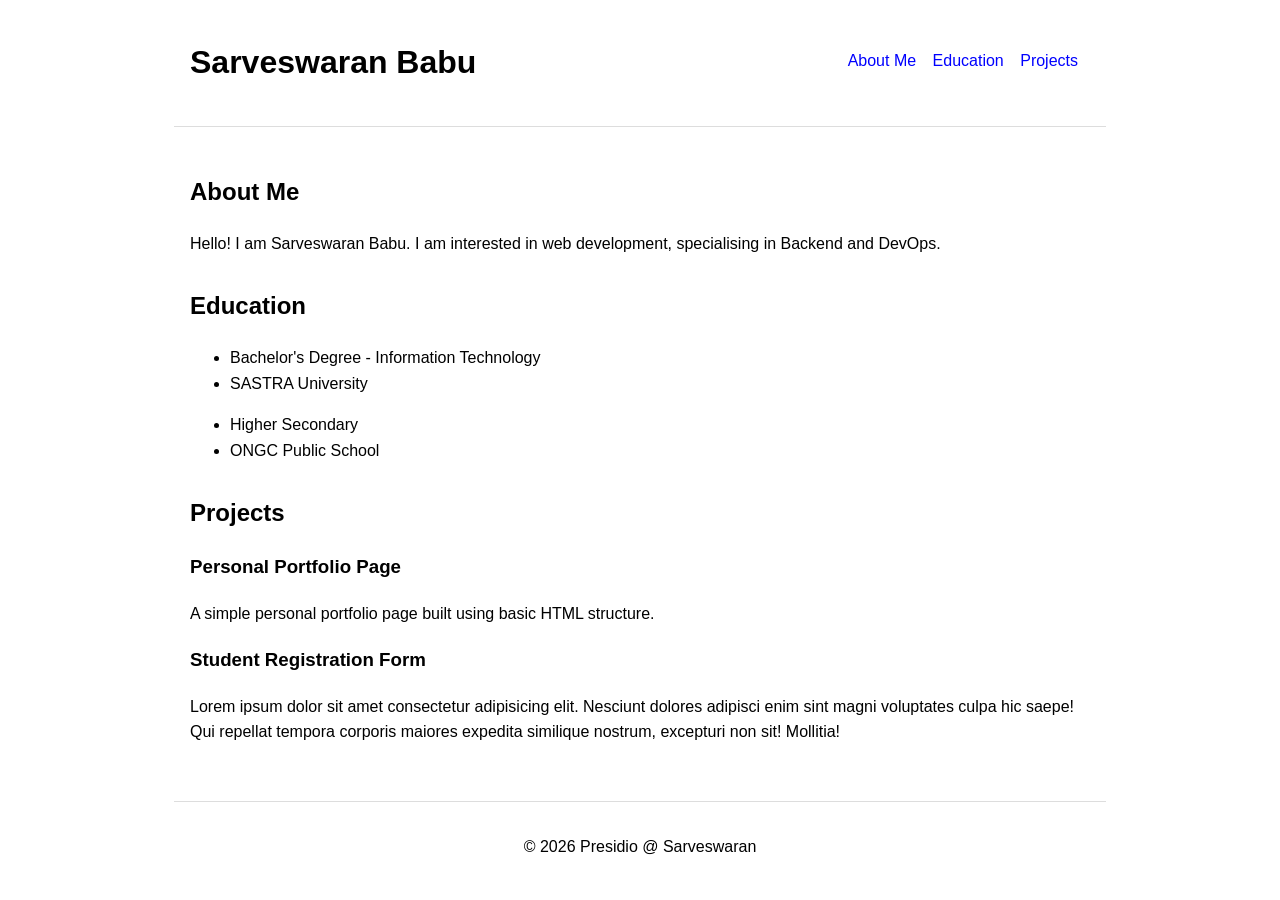
<file: Task01/index.html>
<!doctype html>
<html lang="en">
  <head>
    <meta charset="UTF-8" />
    <meta name="viewport" content="width=device-width, initial-scale=1.0" />
    <title>Simple Web Layout</title>
    <link rel="stylesheet" href="styles.css" />
  </head>
  <body>
    <!-- Header Section -->
    <header>
      <h1>Sarveswaran Babu</h1>
      <nav>
        <ul>
          <li><a href="#aboutme">About Me</a></li>
          <li><a href="#education">Education</a></li>
          <li><a href="#projects">Projects</a></li>
        </ul>
      </nav>
    </header>

    <!-- Main Body -->
    <main>
      <!-- About Me Section -->
      <section id="aboutme">
        <h2>About Me</h2>
        <p>Hello! I am Sarveswaran Babu. I am interested in web development, specialising in Backend and DevOps.</p>
      </section>

      <!-- Education Section -->
      <section id="education">
        <h2>Education</h2>
        <ul>
          <li>Bachelor's Degree - Information Technology</li>
          <li>SASTRA University</li>
        </ul>
        <ul>
          <li>Higher Secondary</li>
          <li>ONGC Public School</li>
        </ul>
      </section>

      <!-- Projects Section -->
      <section id="projects">
        <h2>Projects</h2>
        <article>
          <h3>Personal Portfolio Page</h3>
          <p>A simple personal portfolio page built using basic HTML structure.</p>
        </article>
        <article>
          <h3>Student Registration Form</h3>
          <p>
            Lorem ipsum dolor sit amet consectetur adipisicing elit. Nesciunt dolores adipisci enim sint magni
            voluptates culpa hic saepe! Qui repellat tempora corporis maiores expedita similique nostrum, excepturi non
            sit! Mollitia!
          </p>
        </article>
      </section>
    </main>

    <!-- Footer Section -->
    <footer>
      <p>© 2026 Presidio @ Sarveswaran</p>
    </footer>
  </body>
</html>
</file>
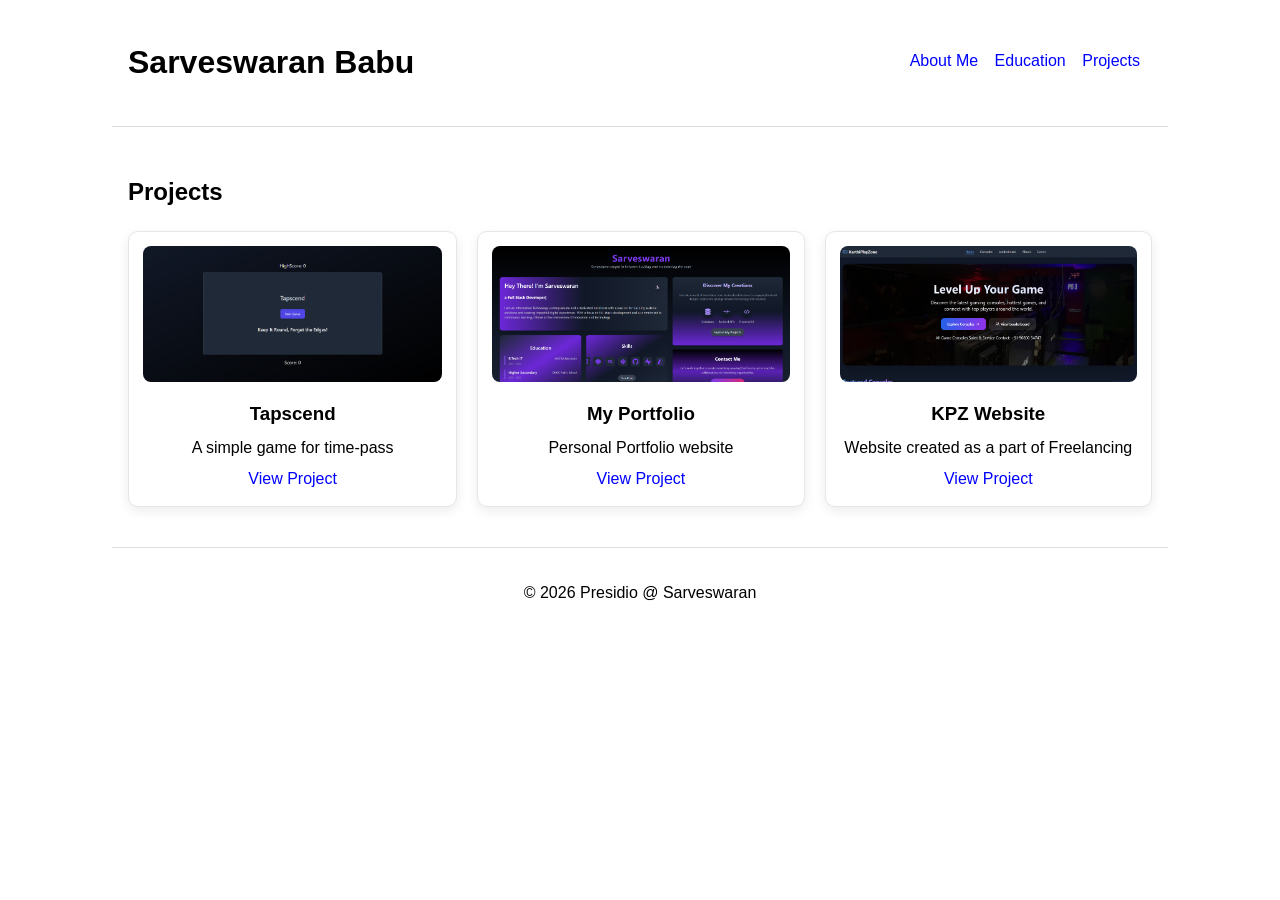
<file: Task02/index.html>
<!doctype html>
<html lang="en">
  <head>
    <meta charset="UTF-8" />
    <meta name="viewport" content="width=device-width, initial-scale=1.0" />
    <link rel="stylesheet" href="styles.css" />
    <title>CSS Card Component</title>
  </head>
  <body>
    <!-- Header Section -->
    <header>
      <h1>Sarveswaran Babu</h1>
      <nav>
        <ul>
          <li><a href="#aboutme">About Me</a></li>
          <li><a href="#education">Education</a></li>
          <li><a href="#projects">Projects</a></li>
        </ul>
      </nav>
    </header>

    <!-- Main Body -->
    <main>
      <!-- Card Section -->
      <section id="projects">
        <h2>Projects</h2>

        <!-- Card Component -->
        <div class="card-section">
          <article class="project-card">
            <img src="./Tapscend.png" alt="Tapscend game preview" />
            <div class="desc">
              <h3>Tapscend</h3>
              <p>A simple game for time-pass</p>
              <a href="https://tapscend.netlify.app" target="_blank" rel="noopener noreferrer">View Project</a>
            </div>
          </article>

          <!-- Card Component -->
          <article class="project-card">
            <img src="./Portfolio.png" alt="Portfolio preview" />
            <div class="desc">
              <h3>My Portfolio</h3>
              <p>Personal Portfolio website</p>
              <a href="https://sarveswaran.netlify.app" target="_blank" rel="noopener noreferrer">View Project</a>
            </div>
          </article>

          <!-- Card Component -->
          <article class="project-card">
            <img src="./KPZ.png" alt="KPZ preview" />
            <div class="desc">
              <h3>KPZ Website</h3>
              <p>Website created as a part of Freelancing</p>
              <a href="https://www.karthiplayzone.in" target="_blank" rel="noopener noreferrer">View Project</a>
            </div>
          </article>
        </div>
      </section>
    </main>

    <!-- Footer Section -->
    <footer>
      <p>© 2026 Presidio @ Sarveswaran</p>
    </footer>
  </body>
</html>
</file>
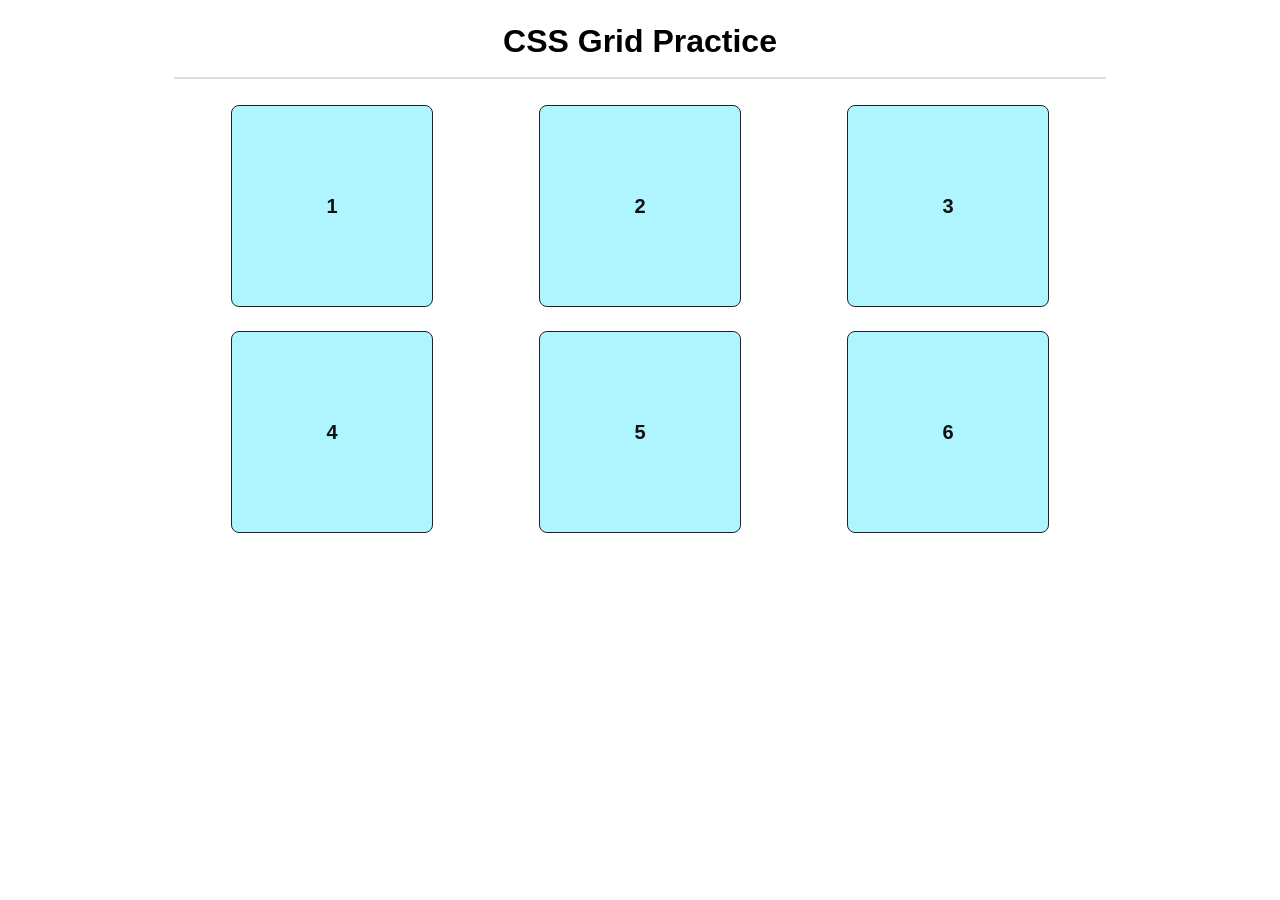
<file: Task03/index.html>
<!doctype html>
<html lang="en">
  <head>
    <meta charset="UTF-8" />
    <meta name="viewport" content="width=device-width, initial-scale=1.0" />
    <link rel="stylesheet" href="styles.css" />
    <title>CSS Grid</title>
  </head>
  <body>
    <h1>CSS Grid Practice</h1>

    <!-- Grids -->
    <main>
      <div>1</div>
      <div>2</div>
      <div>3</div>
      <div>4</div>
      <div>5</div>
      <div>6</div>
    </main>
  </body>
</html>
</file>
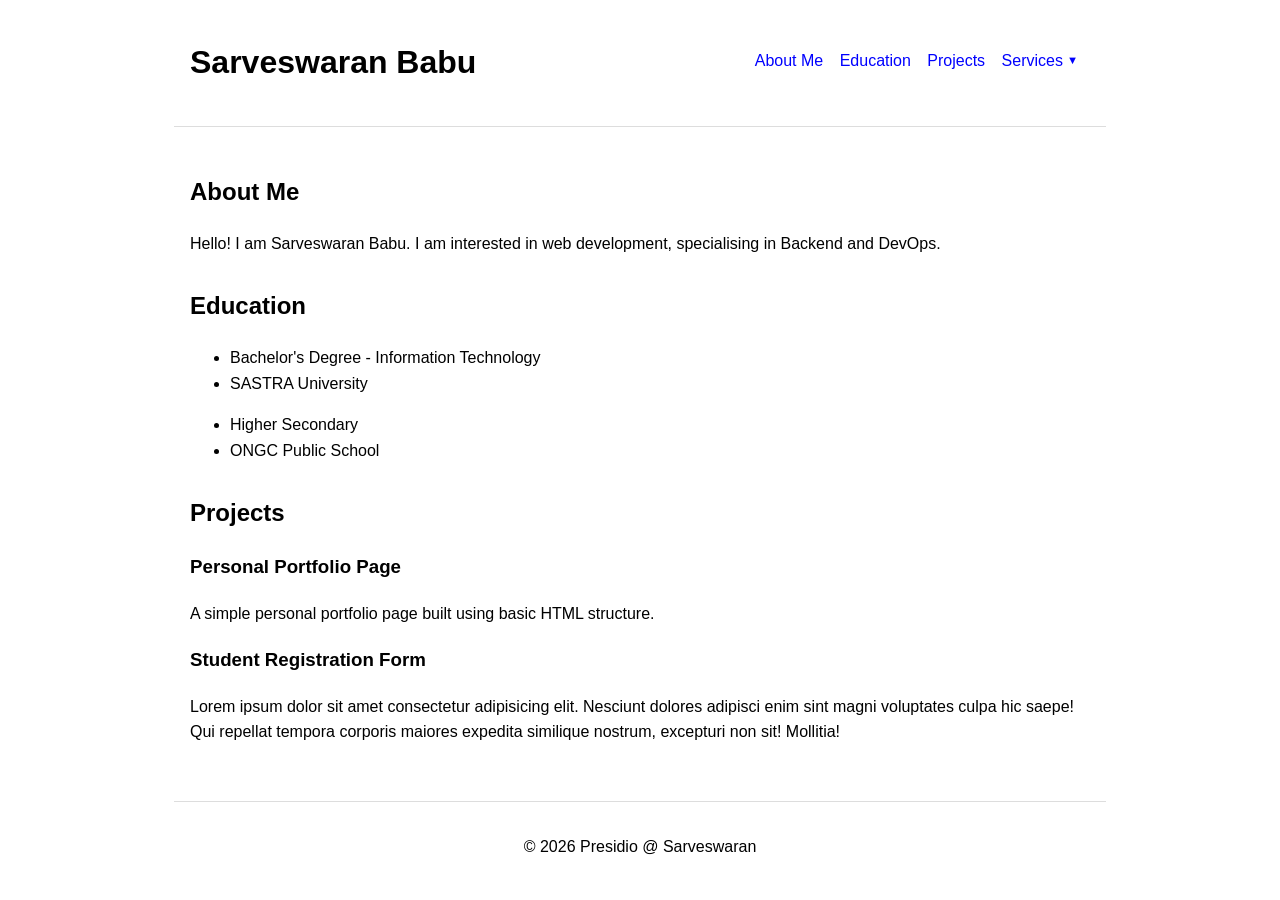
<file: Task04/index.html>
<!doctype html>
<html lang="en">
  <head>
    <meta charset="UTF-8" />
    <meta name="viewport" content="width=device-width, initial-scale=1.0" />
    <title>Simple Web Layout</title>
    <link rel="stylesheet" href="styles.css" />
  </head>
  <body>
    <!-- Header Section -->
    <header>
      <h1>Sarveswaran Babu</h1>
      <nav>
        <ul>
          <li><a href="#aboutme">About Me</a></li>
          <li><a href="#education">Education</a></li>
          <li><a href="#projects">Projects</a></li>
          <li class="dropdown">
            <a href="#services">Services <span class="dropdown-icon">▼</span></a>
            <ul class="dropdown-menu">
              <li>Web Development</li>
              <li>SEO</li>
              <li>Cloud Deployments</li>
            </ul>
          </li>
        </ul>
      </nav>
    </header>

    <!-- Main Body -->
    <main>
      <!-- About Me Section -->
      <section id="aboutme">
        <h2>About Me</h2>
        <p>Hello! I am Sarveswaran Babu. I am interested in web development, specialising in Backend and DevOps.</p>
      </section>

      <!-- Education Section -->
      <section id="education">
        <h2>Education</h2>
        <ul>
          <li>Bachelor's Degree - Information Technology</li>
          <li>SASTRA University</li>
        </ul>
        <ul>
          <li>Higher Secondary</li>
          <li>ONGC Public School</li>
        </ul>
      </section>

      <!-- Projects Section -->
      <section id="projects">
        <h2>Projects</h2>
        <article>
          <h3>Personal Portfolio Page</h3>
          <p>A simple personal portfolio page built using basic HTML structure.</p>
        </article>
        <article>
          <h3>Student Registration Form</h3>
          <p>
            Lorem ipsum dolor sit amet consectetur adipisicing elit. Nesciunt dolores adipisci enim sint magni
            voluptates culpa hic saepe! Qui repellat tempora corporis maiores expedita similique nostrum, excepturi non
            sit! Mollitia!
          </p>
        </article>
      </section>
    </main>

    <!-- Footer Section -->
    <footer>
      <p>© 2026 Presidio @ Sarveswaran</p>
    </footer>
  </body>
</html>
</file>
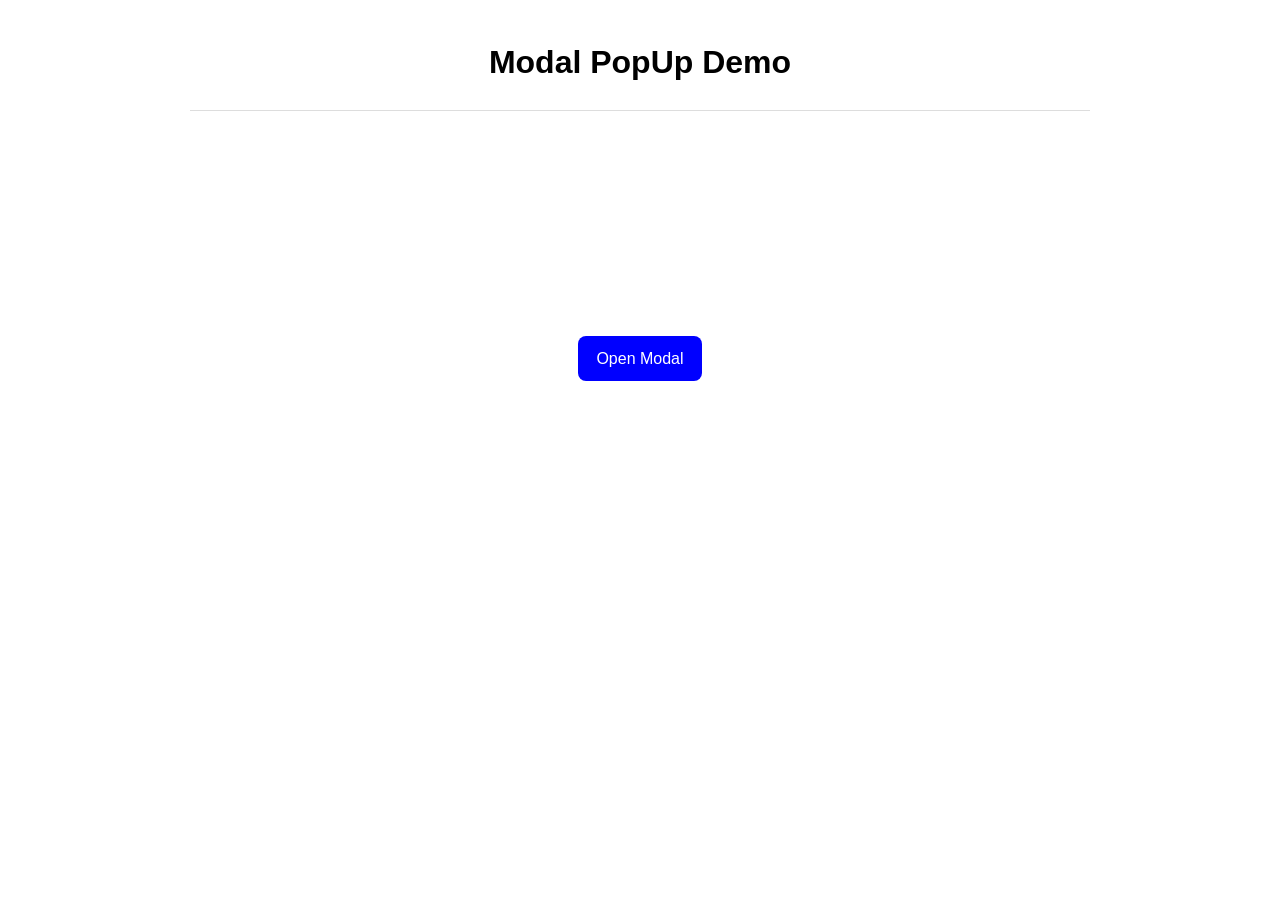
<file: Task05/index.html>
<!doctype html>
<html lang="en">
  <head>
    <meta charset="UTF-8" />
    <meta name="viewport" content="width=device-width, initial-scale=1.0" />
    <link rel="stylesheet" href="styles.css" />
    <title>Modal Setup</title>
  </head>
  <body>
    <div class="page-content">
      <!-- Header section -->
      <header>
        <h1>Modal PopUp Demo</h1>
      </header>

      <!-- Body Section -->
      <main class="main">
        <a class="btn" href="#modal">Open Modal</a>
      </main>
    </div>

    <!-- Modal Section -->
    <section id="modal">
      <div class="modal-box">
        <h2>Modal Open</h2>
        <p>Hello! User...</p>
        <a class="btn" href="#">Close</a>
      </div>
    </section>
  </body>
</html>
</file>
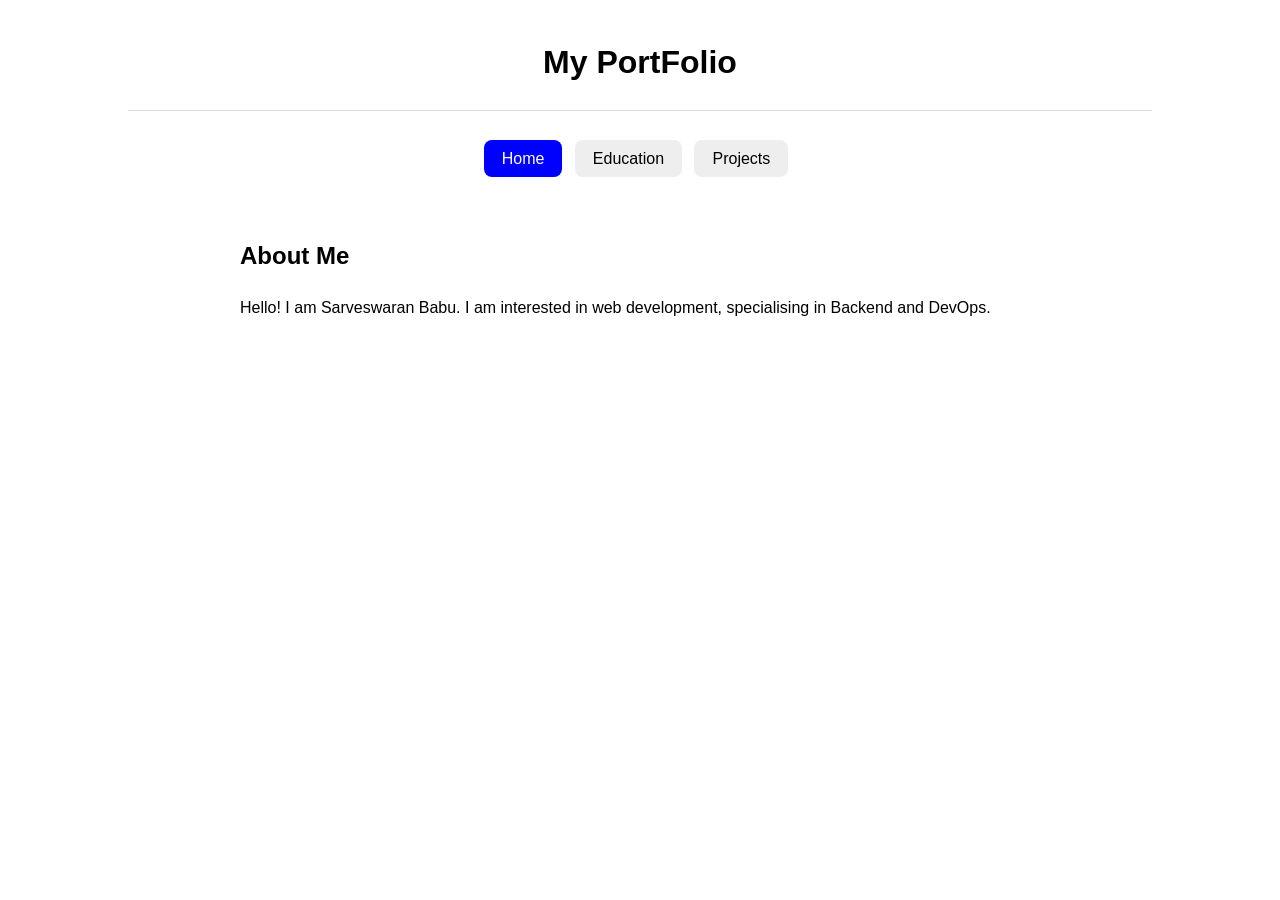
<file: Task06/index.html>
<!doctype html>
<html lang="en">
  <head>
    <meta charset="UTF-8" />
    <meta name="viewport" content="width=device-width, initial-scale=1.0" />
    <link rel="stylesheet" href="styles.css" />
    <title>Dynamic Tabs Switching</title>
  </head>
  <body>
    <!-- Header Section -->
    <header>
      <h1>My PortFolio</h1>
    </header>

    <!-- Main Section -->
    <main>
      <!-- Radio Boxes -->
      <div class="tabs-choose">
        <input type="radio" name="tabs-choose" id="tab1" checked />
        <label for="tab1">Home</label>

        <input type="radio" name="tabs-choose" id="tab2" />
        <label for="tab2">Education</label>

        <input type="radio" name="tabs-choose" id="tab3" />
        <label for="tab3">Projects</label>
      </div>

      <!-- Tabs Section -->
      <section id="content1">
        <h2>About Me</h2>
        <p>Hello! I am Sarveswaran Babu. I am interested in web development, specialising in Backend and DevOps.</p>
      </section>

      <section id="content2">
        <h2>Education</h2>
        <ul>
          <li>Bachelor's Degree - Information Technology</li>
          <li>SASTRA University</li>
        </ul>
        <ul>
          <li>Higher Secondary</li>
          <li>ONGC Public School</li>
        </ul>
      </section>

      <section id="content3">
        <h2>Projects</h2>
        <article>
          <h3>Personal Portfolio Page</h3>
          <p>A simple personal portfolio page built using basic HTML structure.</p>
        </article>
        <article>
          <h3>Student Registration Form</h3>
          <p>
            Lorem ipsum dolor sit amet consectetur adipisicing elit. Nesciunt dolores adipisci enim sint magni
            voluptates culpa hic saepe! Qui repellat tempora corporis maiores expedita similique nostrum, excepturi non
            sit! Mollitia!
          </p>
        </article>
      </section>
    </main>
  </body>
</html>
</file>
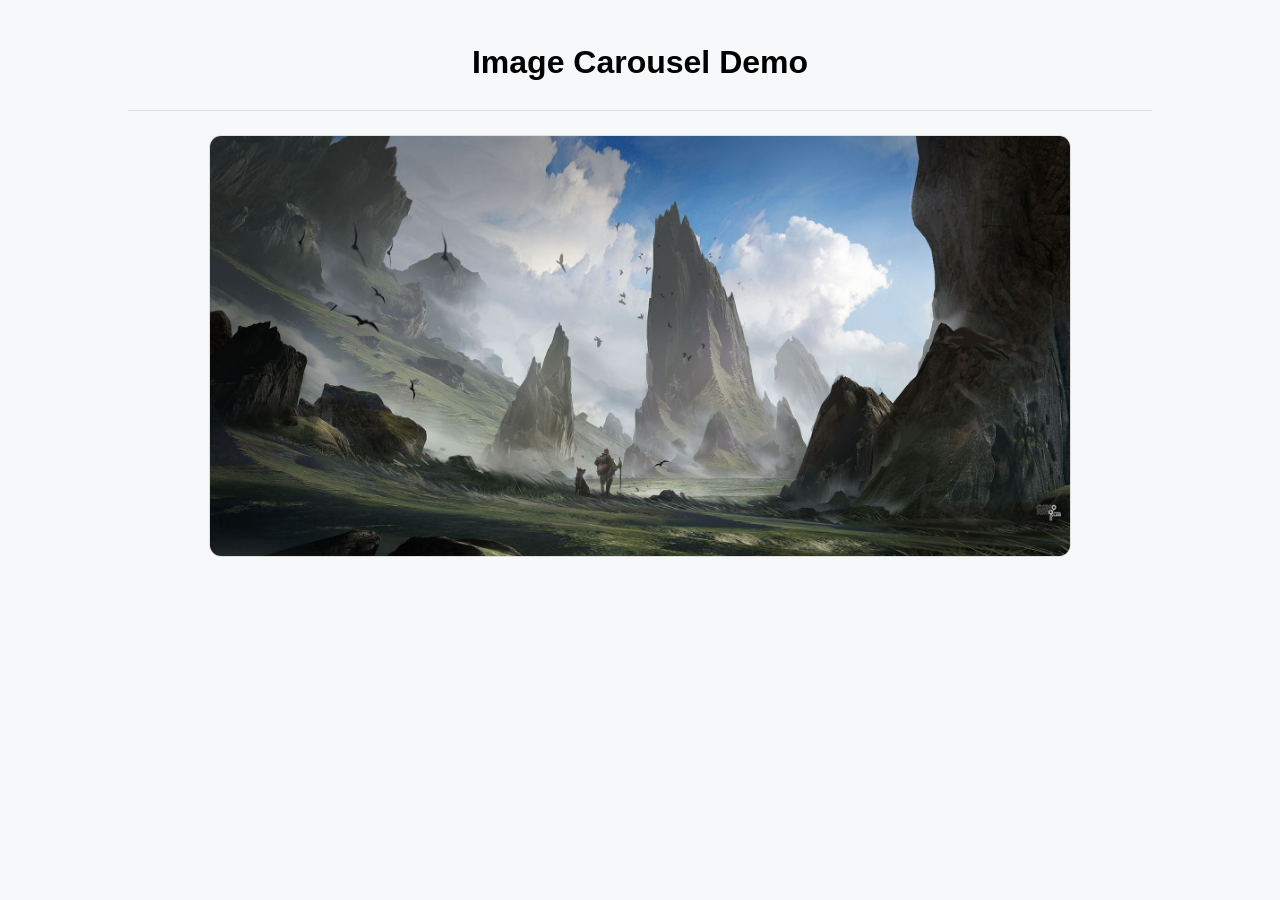
<file: Task07/index.html>
<!doctype html>
<html lang="en">
  <head>
    <meta charset="UTF-8" />
    <meta name="viewport" content="width=device-width, initial-scale=1.0" />
    <link rel="stylesheet" href="styles.css" />
    <title>Image Carousel</title>
  </head>
  <body>
    <header>
      <h1>Image Carousel Demo</h1>
    </header>

    <main>
      <div class="carousel-container">
        <div class="slides">
          <figure class="slide">
            <img src="./526730.jpg" alt="Cat slide 1" />
          </figure>
          <figure class="slide">
            <img src="./737474.png" alt="Cat slide 2" />
          </figure>
          <figure class="slide">
            <img src="./torii-5889982.jpg" alt="Cat slide 3" />
          </figure>
          <figure class="slide">
            <img src="./wallpaperflare.com_wallpaper (1).jpg" alt="Cat slide 4" />
          </figure>
          <figure class="slide">
            <img src="./wallpaperflare.com_wallpaper (8).jpg" alt="Cat slide 5" />
          </figure>
        </div>
      </div>
    </main>
  </body>
</html>
</file>
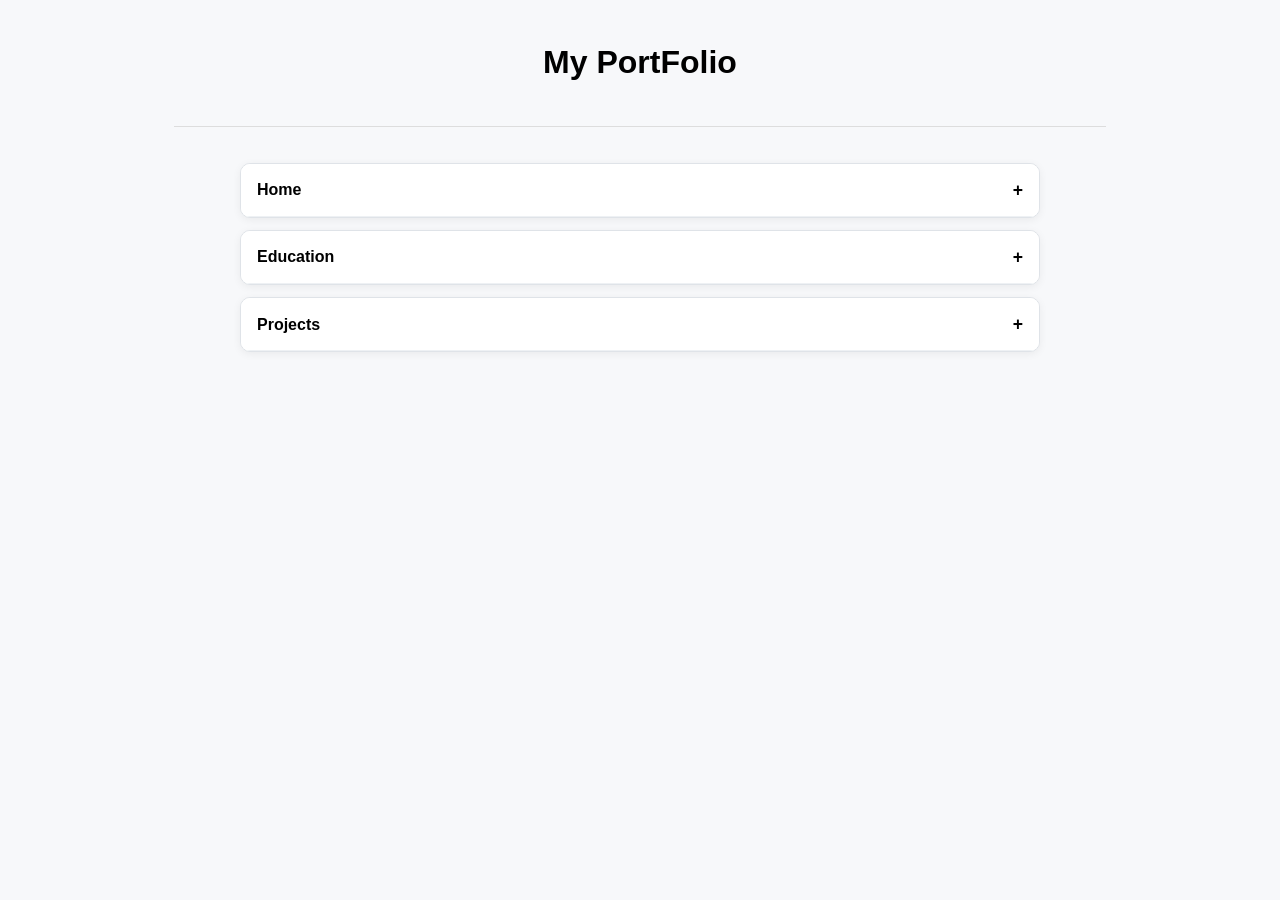
<file: Task08/index.html>
<!doctype html>
<html lang="en">
  <head>
    <meta charset="UTF-8" />
    <meta name="viewport" content="width=device-width, initial-scale=1.0" />
    <link rel="stylesheet" href="styles.css" />
    <title>CSS Accordion</title>
  </head>
  <body>
    <!-- Header Section -->
    <header>
      <h1>My PortFolio</h1>
    </header>

    <!-- Main Section -->
    <main>
      <!-- Checkboxes and Tabs Section-->
      <div class="tabs-choose">
        <div class="con">
          <input type="checkbox" name="tabs-choose" id="tab1" />
          <label for="tab1">Home</label>

          <section id="content1">
            <h2>About Me</h2>
            <p>Hello! I am Sarveswaran Babu. I am interested in web development, specialising in Backend and DevOps.</p>
          </section>
        </div>

        <div class="con">
          <input type="checkbox" name="tabs-choose" id="tab2" />
          <label for="tab2">Education</label>

          <section id="content2">
            <h2>Education</h2>
            <ul>
              <li>Bachelor's Degree - Information Technology</li>
              <li>SASTRA University</li>
            </ul>
            <ul>
              <li>Higher Secondary</li>
              <li>ONGC Public School</li>
            </ul>
          </section>
        </div>

        <div class="con">
          <input type="checkbox" name="tabs-choose" id="tab3" />
          <label for="tab3">Projects</label>

          <section id="content3">
            <h2>Projects</h2>
            <article>
              <h3>Personal Portfolio Page</h3>
              <p>A simple personal portfolio page built using basic HTML structure.</p>
            </article>
            <article>
              <h3>Student Registration Form</h3>
              <p>
                Lorem ipsum dolor sit amet consectetur adipisicing elit. Nesciunt dolores adipisci enim sint magni
                voluptates culpa hic saepe! Qui repellat tempora corporis maiores expedita similique nostrum, excepturi
                non sit! Mollitia!
              </p>
            </article>
          </section>
        </div>
      </div>
    </main>
  </body>
</html>
</file>
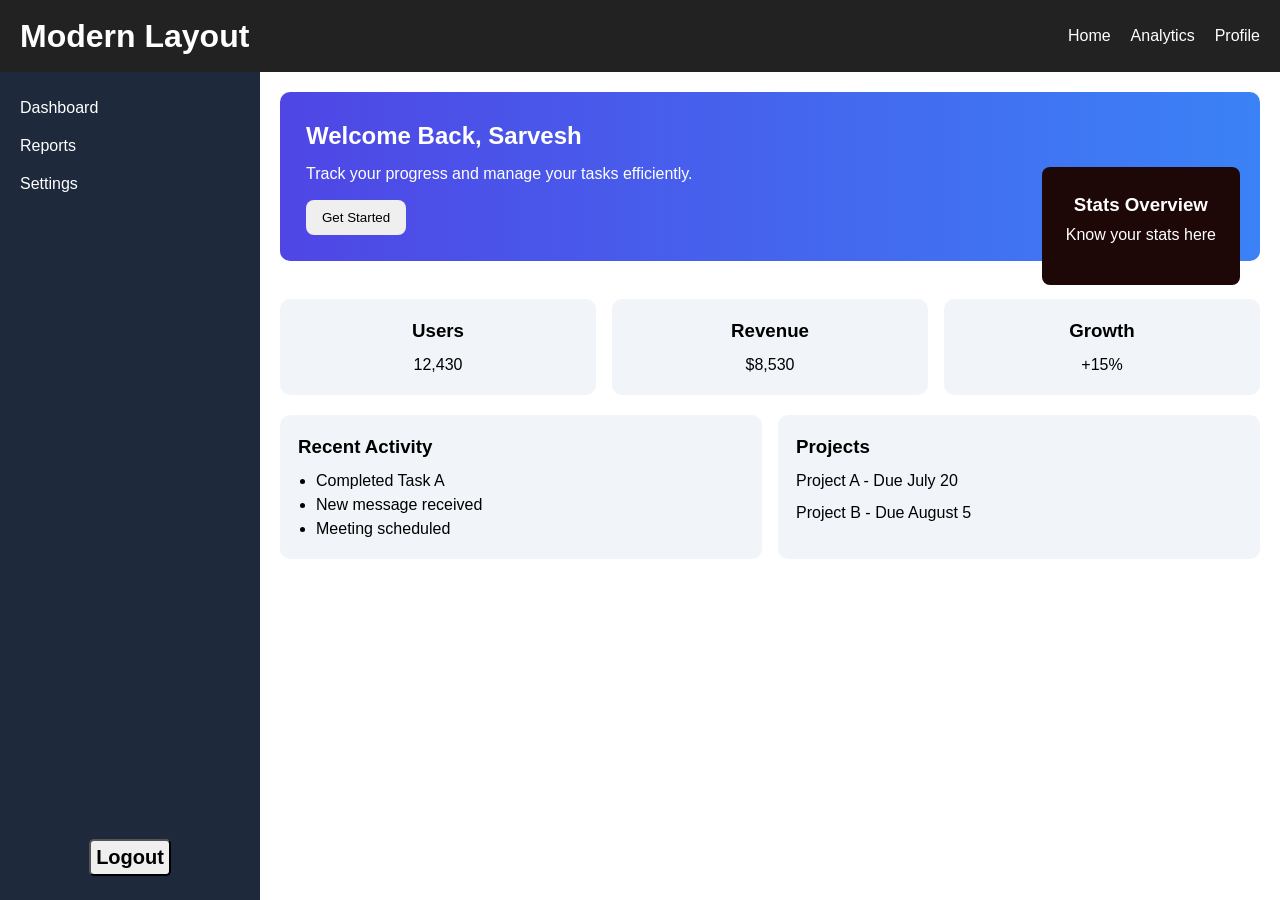
<file: Task09/index.html>
<!doctype html>
<html lang="en">
  <head>
    <meta charset="UTF-8" />
    <meta name="viewport" content="width=device-width, initial-scale=1.0" />
    <link rel="stylesheet" href="styles.css" />
    <title>Complex Web Layout</title>
  </head>
  <body>
    <main class="layout-app">
      <!-- Header -->
      <header class="header">
        <h1>Modern Layout</h1>
        <nav>
          <ul>
            <li>Home</li>
            <li>Analytics</li>
            <li>Profile</li>
          </ul>
        </nav>
      </header>

      <!-- Main Body -->
      <section class="main-body">
        <!-- Sidebar -->
        <aside class="side-bar">
          <ul>
            <li>Dashboard</li>
            <li>Reports</li>
            <li>Settings</li>
          </ul>

          <button><h2>Logout</h2></button>
        </aside>

        <!-- Content -->
        <section class="hero-sec">
          <!-- Top -->
          <div class="top">
            <h2>Welcome Back, Sarvesh</h2>
            <p>Track your progress and manage your tasks efficiently.</p>
            <button>Get Started</button>
            <div class="absolute-sec">
              <h3>Stats Overview</h3>
              <p>Know your stats here</p>
            </div>
          </div>

          <!-- Mid -->
          <div class="mid">
            <div class="card">
              <h3>Users</h3>
              <p>12,430</p>
            </div>
            <div class="card">
              <h3>Revenue</h3>
              <p>$8,530</p>
            </div>
            <div class="card">
              <h3>Growth</h3>
              <p>+15%</p>
            </div>
          </div>

          <!-- Low -->
          <div class="low">
            <div class="card large">
              <h3>Recent Activity</h3>
              <ul>
                <li>Completed Task A</li>
                <li>New message received</li>
                <li>Meeting scheduled</li>
              </ul>
            </div>

            <div class="card large">
              <h3>Projects</h3>
              <p>Project A - Due July 20</p>
              <p>Project B - Due August 5</p>
            </div>
          </div>
        </section>
      </section>
    </main>
  </body>
</html>
</file>
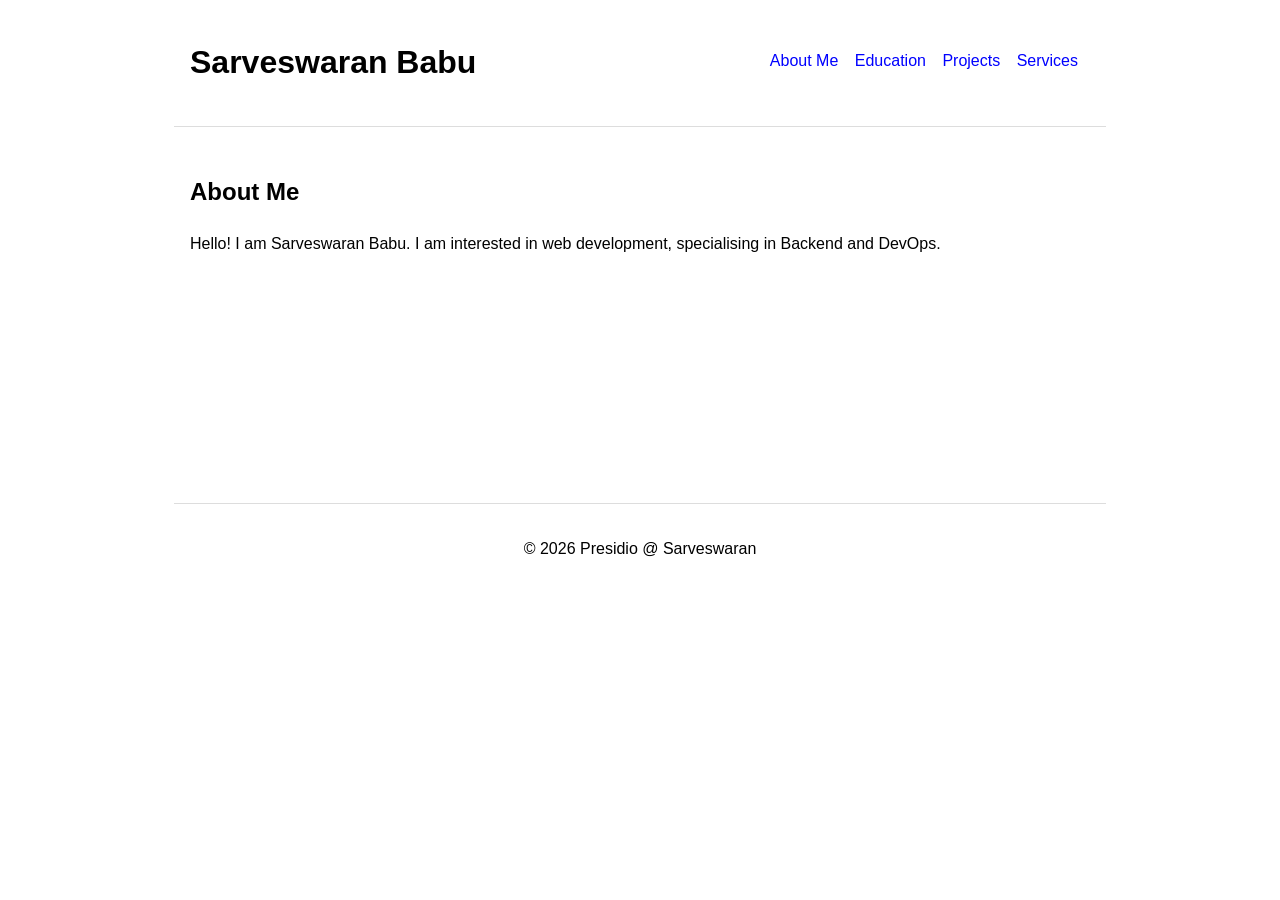
<file: Task10/index.html>
<!doctype html>
<html lang="en">
  <head>
    <meta charset="UTF-8" />
    <meta name="viewport" content="width=device-width, initial-scale=1.0" />
    <title>Simple Web Layout - Multi Page Simulator</title>
    <link rel="stylesheet" href="styles.css" />
  </head>
  <body>
    <header>
      <h1>Sarveswaran Babu</h1>
      <nav>
        <ul>
          <li><a href=" ">About Me</a></li>
          <li><a href="#education">Education</a></li>
          <li><a href="#projects">Projects</a></li>
          <li><a href="services.html">Services</a></li>
        </ul>
      </nav>
    </header>

    <main class="page-view">
      <section id="aboutme" class="page">
        <h2>About Me</h2>
        <p>Hello! I am Sarveswaran Babu. I am interested in web development, specialising in Backend and DevOps.</p>
      </section>

      <section id="education" class="page">
        <h2>Education</h2>
        <ul>
          <li>Bachelor's Degree - Information Technology</li>
          <li>SASTRA University</li>
        </ul>
        <ul>
          <li>Higher Secondary</li>
          <li>ONGC Public School</li>
        </ul>
      </section>

      <section id="projects" class="page">
        <h2>Projects</h2>
        <article>
          <h3>Personal Portfolio Page</h3>
          <p>A simple personal portfolio page built using basic HTML structure.</p>
        </article>
        <article>
          <h3>Student Registration Form</h3>
          <p>
            Lorem ipsum dolor sit amet consectetur adipisicing elit. Nesciunt dolores adipisci enim sint magni
            voluptates culpa hic saepe! Qui repellat tempora corporis maiores expedita similique nostrum, excepturi non
            sit! Mollitia!
          </p>
        </article>
      </section>
    </main>

    <footer>
      <p>© 2026 Presidio @ Sarveswaran</p>
    </footer>
  </body>
</html>
</file>
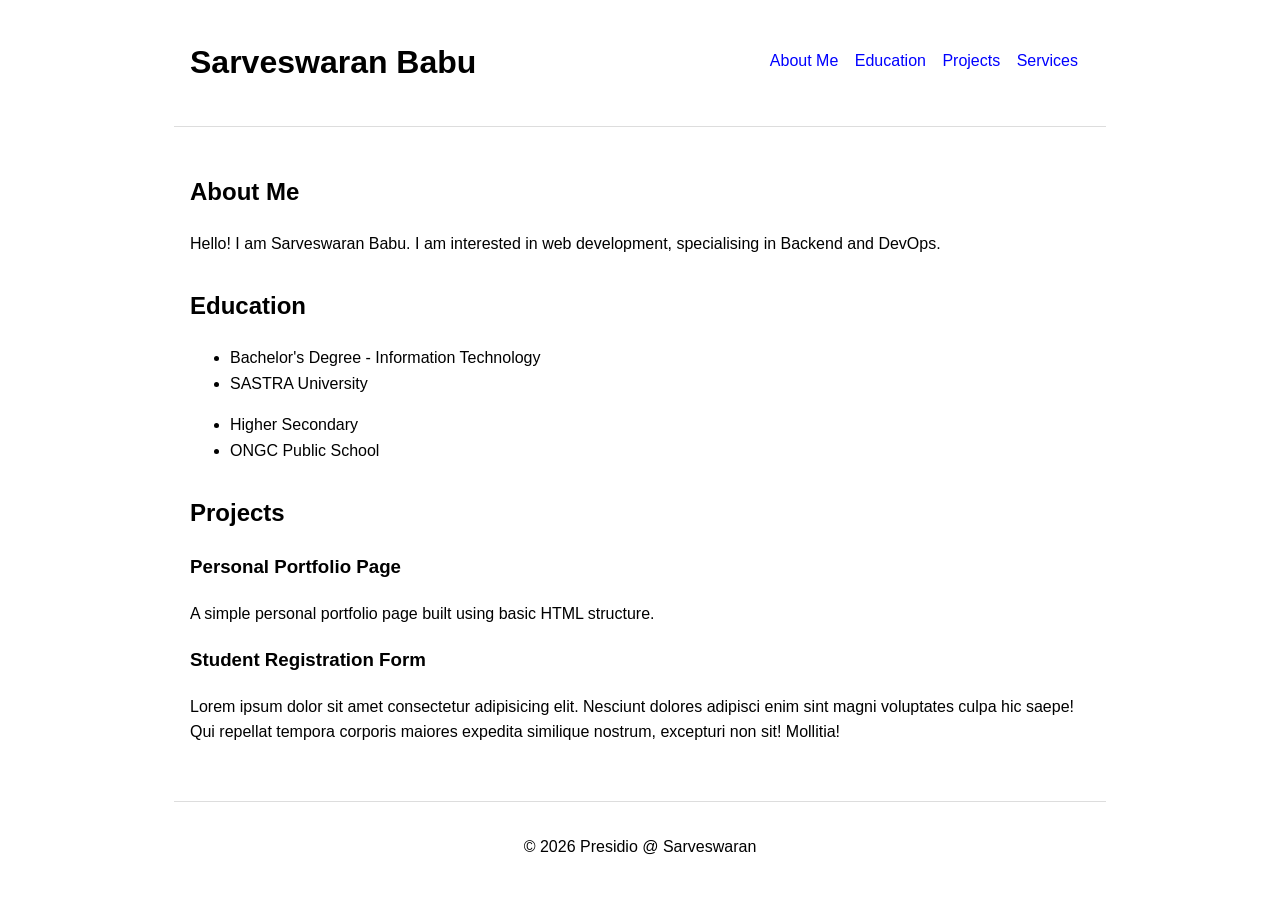
<file: Task10/services.html>
<!doctype html>
<html lang="en">
  <head>
    <meta charset="UTF-8" />
    <meta name="viewport" content="width=device-width, initial-scale=1.0" />
    <title>Simple Web Layout - Services</title>
    <link rel="stylesheet" href="styles.css" />
  </head>
  <body>
    <header>
      <h1>Sarveswaran Babu</h1>
      <nav>
        <ul>
          <li><a href="index.html#aboutme">About Me</a></li>
          <li><a href="index.html#education">Education</a></li>
          <li><a href="index.html#projects">Projects</a></li>
          <li><a href="services.html">Services</a></li>
        </ul>
      </nav>
    </header>

    <main>
      <section id="aboutme">
        <h2>About Me</h2>
        <p>Hello! I am Sarveswaran Babu. I am interested in web development, specialising in Backend and DevOps.</p>
      </section>

      <section id="education">
        <h2>Education</h2>
        <ul>
          <li>Bachelor's Degree - Information Technology</li>
          <li>SASTRA University</li>
        </ul>
        <ul>
          <li>Higher Secondary</li>
          <li>ONGC Public School</li>
        </ul>
      </section>

      <section id="projects">
        <h2>Projects</h2>
        <article>
          <h3>Personal Portfolio Page</h3>
          <p>A simple personal portfolio page built using basic HTML structure.</p>
        </article>
        <article>
          <h3>Student Registration Form</h3>
          <p>
            Lorem ipsum dolor sit amet consectetur adipisicing elit. Nesciunt dolores adipisci enim sint magni
            voluptates culpa hic saepe! Qui repellat tempora corporis maiores expedita similique nostrum, excepturi non
            sit! Mollitia!
          </p>
        </article>
      </section>
    </main>

    <footer>
      <p>© 2026 Presidio @ Sarveswaran</p>
    </footer>
  </body>
</html>
</file>
<file: Task01/styles.css>
body {
  font-family: Arial, sans-serif;
  margin: 0;
  line-height: 1.6;
}

header,
main,
footer {
  max-width: 900px;
  margin: 0 auto;
  padding: 16px;
}

header h1 {
  font-size: 2rem;
}

header {
  border-bottom: 1px solid #ddd;
  display: flex;
  justify-content: space-between;
}

nav ul {
  margin-top: 32px;
  list-style: none;
  padding: 0;
}

nav li {
  display: inline-block;
  margin-right: 12px;
}

a {
  text-decoration: none;
  color: blue;
}

section {
  margin-top: 30px;
}

footer {
  border-top: 1px solid #ddd;
  margin-top: 24px;
  text-align: center;
}

@media (max-width: 768px) {
  header,
  main,
  footer {
    padding: 12px;
    max-width: 80%;
  }

  header {
    flex-direction: column;
    align-items: center;
    gap: 8px;
  }

  nav ul {
    margin-top: 0;
  }

  nav li {
    margin-right: 10px;
  }
}

@media (max-width: 480px) {
  nav li {
    display: block;
    margin-right: 0;
    margin-bottom: 8px;
  }

  section {
    margin-top: 20px;
  }

  header h1 {
    font-size: 1.6rem;
  }

  header ul {
    display: flex;
    flex-direction: row;
    align-items: center;
    gap: 15px;
  }
}
</file>
<file: Task02/styles.css>
body {
  font-family: Arial, sans-serif;
  margin: 0;
  line-height: 1.6;
}

header,
main,
footer {
  max-width: 80%;
  margin: 0 auto;
  padding: 16px;
}

header {
  border-bottom: 1px solid #ddd;
  display: flex;
  justify-content: space-between;
}

nav ul {
  margin-top: 32px;
  list-style: none;
  padding: 0;
}

nav li {
  display: inline-block;
  margin-right: 12px;
}

a {
  text-decoration: none;
  color: blue;
}

section {
  margin-top: 30px;
}

.card-section {
  display: flex;
  gap: 20px;
  margin-top: 12px;
}

.project-card {
  border: 1px solid #e6e6e6;
  border-radius: 10px;
  padding: 14px;
  gap: 7px;
  display: flex;
  flex-direction: column;
  background: #fff;
  box-shadow: 0 4px 12px rgba(0, 0, 0, 0.08);
  transition:
    transform 0.2s ease,
    box-shadow 0.2s ease;
}

.project-card:hover {
  transform: translateY(-2px);
  box-shadow: 0 8px 18px rgba(0, 0, 0, 0.12);
}

.project-card img {
  width: 100%;
  border-radius: 8px;
  margin-bottom: 10px;
  height: auto;
  display: block;
}

.desc {
  display: flex;
  flex-direction: column;
  align-items: center;
  gap: 6px;
}

.desc h3 {
  margin: 0;
}

.desc p {
  margin: 0;
}

footer {
  border-top: 1px solid #ddd;
  margin-top: 24px;
  text-align: center;
}

@media (max-width: 768px) {
  header,
  main,
  footer {
    padding: 12px;
  }

  header {
    flex-direction: column;
    align-items: center;
    gap: 8px;
  }

  nav ul {
    margin-top: 0;
  }

  nav li {
    margin-right: 10px;
  }

  .card-section {
    gap: 16px;
  }
}

@media (max-width: 480px) {
  nav li {
    display: block;
    margin-right: 0;
    margin-bottom: 8px;
  }

  section {
    margin-top: 20px;
  }

  header h1 {
    font-size: 1.6rem;
  }

  header ul {
    display: flex;
    flex-direction: row;
    align-items: center;
    gap: 15px;
  }

  .project-card {
    padding: 12px;
  }

  .card-section {
    flex-direction: column;
  }
}
</file>
<file: Task03/styles.css>
body {
  font-family: Arial, sans-serif;
  margin: 0;
  line-height: 1.6;
}

h1,
main {
  max-width: 900px;
  margin: 0 auto;
  padding: 16px;
}

h1 {
  margin-bottom: 10px;
  padding-bottom: 10px;
  border-bottom: 2px solid #ddd;
  text-align: center;
}

div {
  height: 200px;
  width: 200px;
  border: 1px solid #222;
  border-radius: 8px;
  color: #111;
  background-color: #aef5ff;
  display: flex;
  align-items: center;
  justify-content: center;
  font-size: 1.25rem;
  font-weight: 600;
}

main {
  display: grid;
  grid-template-columns: auto auto auto;
  justify-items: center;
  align-items: center;
  gap: 24px;
}

@media (max-width: 768px) {
  h1,
  main {
    padding: 12px;
  }

  main {
    grid-template-columns: auto auto;
    gap: 24px;
  }
}

@media (max-width: 480px) {
  h1,
  main {
    padding: 12px;
  }

  main {
    grid-template-columns: auto;
    gap: 24px;
  }
}
</file>
<file: Task04/styles.css>
body {
  font-family: Arial, sans-serif;
  margin: 0;
  line-height: 1.6;
}

header,
main,
footer {
  max-width: 900px;
  margin: 0 auto;
  padding: 16px;
}

header h1 {
  font-size: 2rem;
}

header {
  border-bottom: 1px solid #ddd;
  display: flex;
  justify-content: space-between;
}

nav ul {
  margin-top: 32px;
  list-style: none;
  padding: 0;
}

nav li {
  display: inline-block;
  margin-right: 12px;
}

a {
  text-decoration: none;
  color: blue;
}

section {
  margin-top: 30px;
}

footer {
  border-top: 1px solid #ddd;
  margin-top: 24px;
  text-align: center;
}

/* Dropdown styles */

.dropdown {
  position: relative;
}

.dropdown a {
  display: inline-flex;
  align-items: center;
  gap: 4px;
}

.dropdown-icon {
  font-size: 0.7rem;
  line-height: 1;
  transition: transform 0.2s ease;
}

.dropdown-menu {
  list-style: none;
  margin-top: 8px;
  padding: 10px;
  min-width: 170px;
  background: #fff;
  border: 1px solid #ddd;
  border-radius: 8px;
  box-shadow: 0 6px 14px rgba(0, 0, 0, 0.12);
  display: flex;
  flex-direction: column;
  align-items: flex-start;
  gap: 6px;
  position: absolute;

  opacity: 0;
  transform: translateY(10px);
  transition: all 0.3s ease;
}

.dropdown:hover .dropdown-menu {
  opacity: 1;
  transform: translateY(0);
}

.dropdown:hover .dropdown-icon {
  transform: rotate(180deg);
}

.dropdown-menu li {
  display: block;
  cursor: pointer;
  margin: 0;
}

@media (max-width: 768px) {
  header,
  main,
  footer {
    padding: 12px;
    max-width: 80%;
  }

  header {
    flex-direction: column;
    align-items: center;
    gap: 8px;
  }

  nav ul {
    margin-top: 0;
  }

  nav li {
    margin-right: 10px;
  }
}

@media (max-width: 480px) {
  nav li {
    display: block;
    margin-right: 0;
    margin-bottom: 8px;
  }

  section {
    margin-top: 20px;
  }

  header h1 {
    font-size: 1.6rem;
  }

  header ul {
    display: flex;
    align-items: center;
    justify-content: center;
    flex-wrap: wrap;
    gap: 15px;
  }
}
</file>
<file: Task05/styles.css>
body {
  font-family: Arial, sans-serif;
  line-height: 1.6;
  margin: 0;
}

.page-content {
  max-width: 900px;
  margin: 0 auto;
  padding: 16px;
  transition: filter 0.25s ease;
}

header {
  border-bottom: 1px solid #ddd;
  text-align: center;
}

.main {
  min-height: 55vh;
  display: flex;
  align-items: center;
  justify-content: center;
}

.btn {
  display: inline-block;
  padding: 10px 18px;
  border-radius: 8px;
  text-decoration: none;
  color: #fff;
  background: blue;
}

#modal {
  position: fixed;
  top: 50%;
  left: 50%;
  transform: translate(-50%, -50%);
  display: flex;
  align-items: center;
  justify-content: center;
  padding: 16px;
  background: rgba(15, 23, 42, 0.35);
  visibility: hidden;
  transition: opacity 0.25s ease;

  backdrop-filter: blur(6px);
}

.modal-box {
  display: flex;
  flex-direction: column;
  align-items: center;
  justify-content: center;
  gap: 10px;
  width: min(420px, 90vw);
  min-height: 220px;
  border: 1px solid #ddd;
  border-radius: 12px;
  background: #fff;
  box-shadow: 0 18px 40px rgba(0, 0, 0, 0.2);
  padding: 20px;
  transform: scale(0.9);
  transition: transform 0.25s ease;
}

#modal:target .modal-box {
  transform: scale(1);
  visibility: visible;
}

body:has(#modal:target) .page-content {
  filter: blur(6px);
}
</file>
<file: Task06/styles.css>
/* → anywhere inside
> → direct child
+ → next sibling
~ → all next siblings 
all the above = only when belongs to same parent

:has() => when different parent*/

body {
  font-family: Arial, sans-serif;
  line-height: 1.6;
  margin: 0;
  max-width: 80%;
  margin: 0 auto;
  padding: 16px;
}

header {
  border-bottom: 1px solid #ddd;
  text-align: center;
}

main {
  padding: 20px;
  display: flex;
  flex-direction: column;
  align-items: center;
}

section {
  margin-top: 30px;
  display: none;
  width: 100%;
  max-width: 800px;
}

/* Tabs Functionality */
.tabs-choose {
  margin: 15px;
}

.tabs-choose input {
  display: none;
}

.tabs-choose label {
  padding: 10px 18px;
  cursor: pointer;
  border-radius: 8px;
  background: #eee;
  margin-right: 8px;
  transition: all 0.25s ease;
  font-weight: 500;
}

.tabs-choose label:hover {
  background: #ddd;
}

#tab1:checked + label[for='tab1'],
#tab2:checked + label[for='tab2'],
#tab3:checked + label[for='tab3'] {
  background: blue;
  color: white;
}

main:has(#tab1:checked) #content1,
main:has(#tab2:checked) #content2,
main:has(#tab3:checked) #content3 {
  display: block;
}
</file>
<file: Task07/styles.css>
body {
  font-family: Arial, sans-serif;
  line-height: 1.6;
  margin: 0;
  max-width: 80%;
  margin: 0 auto;
  padding: 16px;
  background: #f7f8fa;
}

header {
  border-bottom: 1px solid #ddd;
  text-align: center;
}

main {
  padding: 24px 0;
}

.carousel-container {
  position: relative;
  width: 100%;
  max-width: 860px;
  margin: 0 auto;
  overflow: hidden;
  border-radius: 12px;
  border: 1px solid #ddd;
  background: #fff;
}

.slides {
  display: flex;
  width: 100%;
  transition: transform 0.5s ease;
  animation: slide 8s infinite;
}

.slide {
  flex: 0 0 100%;
  margin: 0;
}

.slide img {
  display: block;
  width: 100%;
  height: 420px;
  object-fit: cover;
}

@keyframes slide {
  0%,
  15% {
    transform: translateX(0%);
  }
  20%,
  35% {
    transform: translateX(-100%);
  }
  40%,
  55% {
    transform: translateX(-200%);
  }
  60%,
  75% {
    transform: translateX(-300%);
  }
  80%,
  95% {
    transform: translateX(-400%);
  }
  100% {
    transform: translateX(0%);
  }
}

@media (max-width: 600px) {
  .slide img {
    height: 260px;
  }
}
</file>
<file: Task08/styles.css>
body {
  font-family: Arial, sans-serif;
  line-height: 1.6;
  margin: 0;
  background: #f7f8fa;
}

.page,
header,
main {
  max-width: 900px;
  margin: 0 auto;
  padding: 16px;
}

header {
  border-bottom: 1px solid #ddd;
  text-align: center;
}

main {
  display: flex;
  flex-direction: column;
  align-items: center;
}

/* Tabs Functionality */
.tabs-choose {
  margin: 20px 0;
  width: 100%;
  max-width: 800px;
}

.tabs-choose input {
  display: none;
}

.con {
  background: #fff;
  border: 1px solid #dfe3e8;
  border-radius: 10px;
  margin-bottom: 12px;
  overflow: hidden;
  box-shadow: 0 2px 8px rgba(0, 0, 0, 0.06);
}

.tabs-choose label {
  display: flex;
  align-items: center;
  justify-content: space-between;
  width: 100%;
  box-sizing: border-box;
  padding: 12px 16px;
  cursor: pointer;
  background: #fff;
  border-bottom: 1px solid #eef1f4;
  transition: all 0.25s ease;
  font-weight: 600;
}

.tabs-choose label:hover {
  background: #f2f6ff;
}

.tabs-choose label::after {
  content: '+';
  font-size: 1.1rem;
  font-weight: 700;
}

.con section {
  width: 100%;
  display: none;
  padding: 14px 16px 16px;
  box-sizing: border-box;
}

.con section h2,
.con section h3,
.con section p,
.con section ul {
  margin-top: 0;
}

.con input:checked + label {
  background: #eaf1ff;
  color: #0b57d0;
}

.con input:checked + label::after {
  content: '−';
}

/* Main Functionality */
.con input:checked ~ section {
  display: block;
}

@media (max-width: 480px) {
  header,
  main {
    padding: 12px;
  }

  .tabs-choose {
    margin: 16px 0;
  }

  .tabs-choose label,
  .con section {
    padding-left: 12px;
    padding-right: 12px;
  }
}
</file>
<file: Task09/styles.css>
/* Reset */
* {
  margin: 0;
  padding: 0;
  box-sizing: border-box;
}

body {
  font-family: Arial, sans-serif;
  line-height: 1.5;
}

/* Layout Grid */
.layout-app {
  display: grid;
  grid-template-rows: auto 1fr;
  min-height: 100vh;
}

/* Header */
.header {
  display: flex;
  justify-content: space-between;
  align-items: center;
  min-height: 70px;
  padding: 12px 20px;

  background: #222;
  color: white;

  position: sticky;
  top: 0;
  z-index: 10;
}

.header ul {
  display: flex;
  gap: 20px;
  list-style: none;
}

.header li {
  cursor: pointer;
}

/* Main Body */
.main-body {
  display: grid;
  grid-template-columns: 260px 1fr;
  gap: 20px;
}

/* Sidebar */
.side-bar {
  background: #1e293b;
  color: white;
  padding: 24px 20px;

  position: sticky;
  top: 70px;

  display: flex;
  align-items: center;
  flex-direction: column;
  justify-content: space-between;
}

.side-bar button {
  padding: 5px;
  border-radius: 5px;
}

.side-bar ul {
  list-style: none;
  width: 100%;
}

.side-bar li {
  margin-bottom: 14px;
  cursor: pointer;
}

/* Hero Section */
.hero-sec {
  padding: 20px 20px 28px 0;
}

/* Top Banner */
.top {
  background: linear-gradient(to right, #4f46e5, #3b82f6);
  color: white;
  padding: 26px;
  border-radius: 10px;
  position: relative;
  margin-bottom: 38px;
}

.top h2 {
  margin-bottom: 8px;
}

.top p {
  margin-bottom: 14px;
}

.top button {
  padding: 10px 16px;
  border: none;
  border-radius: 8px;
  cursor: pointer;
}

/* Mid Cards */
.mid {
  display: flex;
  gap: 16px;
}

.card {
  background: #f1f5f9;
  padding: 18px;
  border-radius: 10px;
  flex: 1;
  text-align: center;
}

.card h3 {
  margin-bottom: 8px;
}

/* Bottom Section */
.low {
  display: flex;
  gap: 16px;
  margin-top: 20px;
}

.large {
  flex: 1;
  text-align: left;
}

.large ul {
  padding-left: 18px;
}

.large p {
  margin-bottom: 8px;
}

/* Responsive */
@media (max-width: 768px) {
  .header {
    flex-direction: column;
    align-items: center;
    gap: 10px;
  }

  .header ul {
    gap: 14px;
  }

  .main-body {
    grid-template-columns: 150px 1fr;
    gap: 12px;
  }

  .side-bar {
    position: relative;
    height: auto;
    top: 0;
  }

  .hero-sec {
    padding: 16px;
  }

  .mid,
  .low {
    flex-direction: column;
  }

  .top {
    margin-bottom: 14px;
  }
}

.absolute-sec {
  position: absolute;
  bottom: -24px;
  right: 20px;
  background: rgb(29, 7, 7);
  color: white;
  padding: 24px;
  border-radius: 8px;
  width: max-content;
  text-align: center;
}

.absolute-sec h3 {
  margin-bottom: 4px;
}

@media (max-width: 480px) {
  .header {
    padding: 10px 14px;
  }

  .main-body {
    grid-template-columns: 1fr;
  }

  .hero-sec {
    padding-bottom: 10px;
  }

  .top {
    padding: 20px;
  }

  .absolute-sec {
    position: static;
    margin-top: 12px;
    width: auto;
  }
}
</file>
<file: Task10/styles.css>
body {
  font-family: Arial, sans-serif;
  margin: 0;
  line-height: 1.6;
}

header,
main,
footer {
  max-width: 900px;
  margin: 0 auto;
  padding: 16px;
}

header h1 {
  font-size: 2rem;
}

header {
  border-bottom: 1px solid #ddd;
  display: flex;
  justify-content: space-between;
}

nav ul {
  margin-top: 32px;
  list-style: none;
  padding: 0;
}

nav li {
  display: inline-block;
  margin-right: 12px;
}

a {
  text-decoration: none;
  color: blue;
}

section {
  margin-top: 30px;
}

footer {
  border-top: 1px solid #ddd;
  margin-top: 24px;
  text-align: center;
}

.page-view {
  position: relative;
  min-height: 320px;
}

.page {
  display: none;
  animation: page-fade 0.3s ease;
}

#aboutme {
  display: block;
}

.page-view:has(.page:target) #aboutme {
  display: none;
}

.page:target {
  display: block;
}

@keyframes page-fade {
  from {
    opacity: 0;
    transform: translateY(8px);
  }
  to {
    opacity: 1;
    transform: translateY(0);
  }
}

@media (max-width: 768px) {
  header,
  main,
  footer {
    padding: 12px;
    max-width: 80%;
  }

  header {
    flex-direction: column;
    align-items: center;
    gap: 8px;
  }

  nav ul {
    margin-top: 0;
  }

  nav li {
    margin-right: 10px;
  }
}

@media (max-width: 480px) {
  nav li {
    display: block;
    margin-right: 0;
    margin-bottom: 8px;
  }

  section {
    margin-top: 20px;
  }

  header h1 {
    font-size: 1.6rem;
  }

  header ul {
    display: flex;
    flex-direction: row;
    align-items: center;
    gap: 15px;
  }
}
</file>
